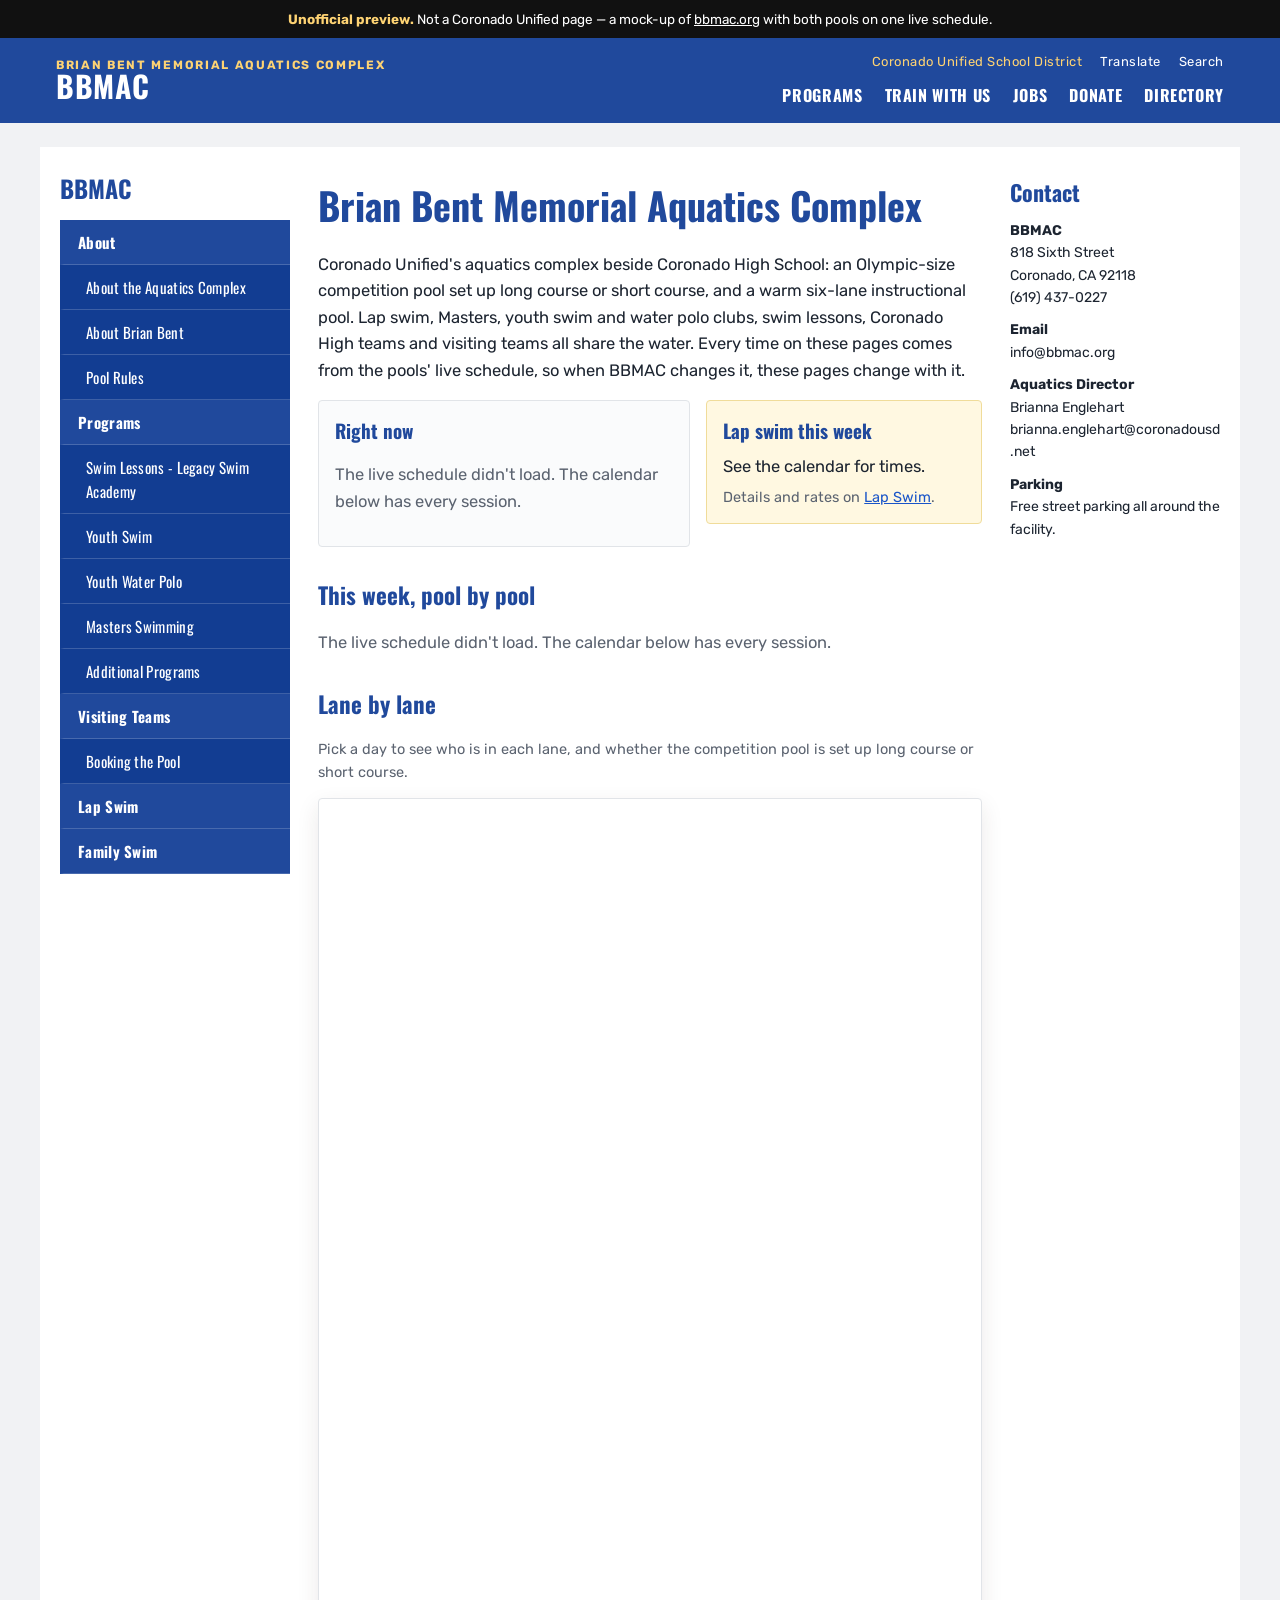
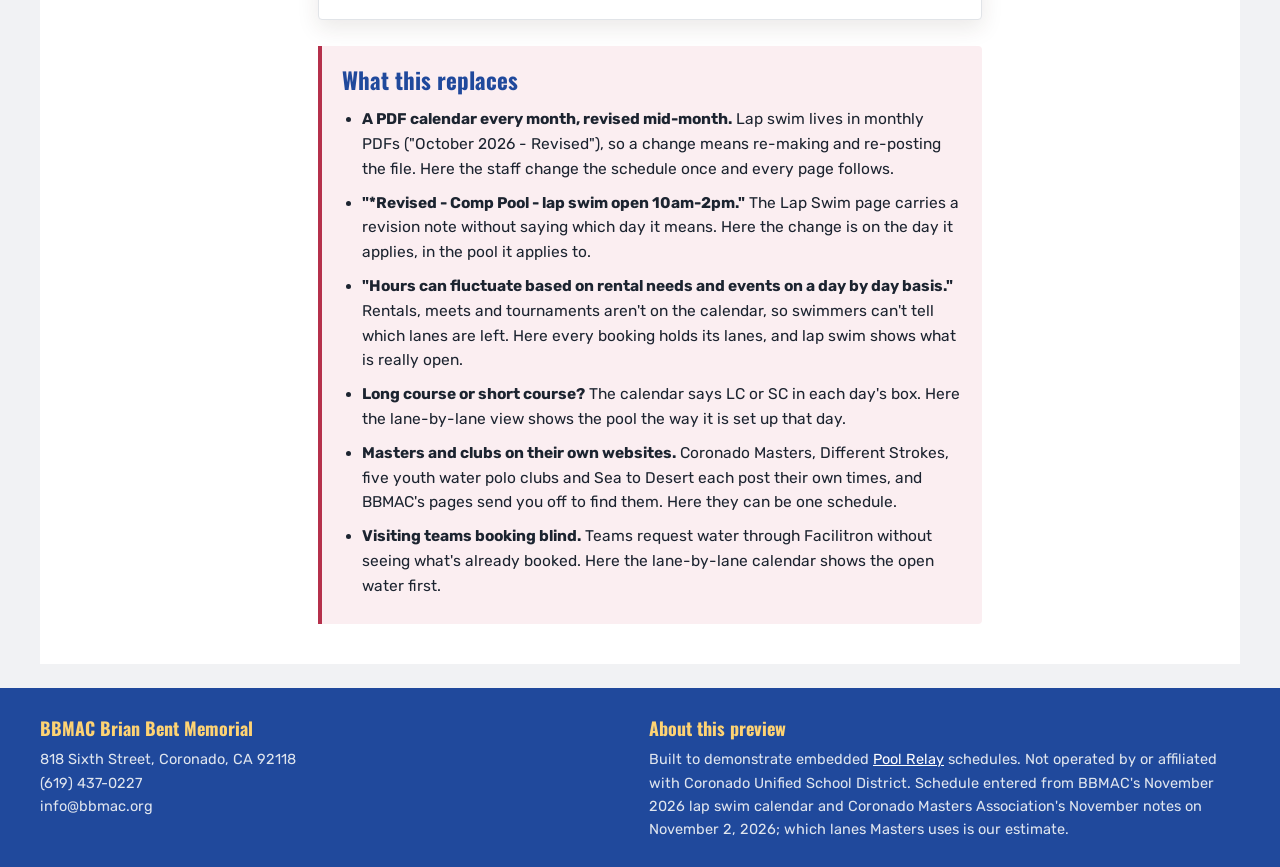
<file: index.html>
<!doctype html>
<!-- UNOFFICIAL PREVIEW. Not a Coronado Unified School District website. A mock-up of https://bbmac.org/
     with both BBMAC pools on one live Pool Relay schedule. -->
<html lang="en">
<head>
<meta charset="utf-8">
<meta name="viewport" content="width=device-width, initial-scale=1">
<meta name="robots" content="noindex, nofollow">
<title>Brian Bent Memorial Aquatics Complex | BBMAC preview</title>
<link rel="preconnect" href="https://fonts.googleapis.com"><link rel="preconnect" href="https://fonts.gstatic.com" crossorigin>
<link href="https://fonts.googleapis.com/css2?family=Rubik:wght@400;500;700&family=Oswald:wght@400;600&display=swap" rel="stylesheet">
<link rel="stylesheet" href="style.css?v=a05730d5">
</head>
<body>
<div class="preview-note"><b>Unofficial preview.</b> Not a Coronado Unified page &mdash; a mock-up of <a href="https://bbmac.org/" target="_blank" rel="noopener noreferrer">bbmac.org</a> with both pools on one live schedule.</div>
<header class="site"><div class="hdr">
  <a class="brand" href="index.html"><small>Brian Bent Memorial Aquatics Complex</small><span>BBMAC</span></a>
  <div class="right"><div class="util"><span>Coronado Unified School District</span><span>Translate</span><span>Search</span></div>
    <nav aria-label="Main"><span>Programs</span><span>Train With Us</span><span>Jobs</span><span>Donate</span><span>Directory</span></nav></div>
</div></header>
<div class="page">
  <aside class="side"><h2>BBMAC</h2><nav aria-label="BBMAC"><a class="" href="#">About</a><a class="sub" href="about.html">About the Aquatics Complex</a><a class="sub" href="#">About Brian Bent</a><a class="sub" href="#">Pool Rules</a><a class="" href="#">Programs</a><a class="sub" href="#">Swim Lessons - Legacy Swim Academy</a><a class="sub" href="#">Youth Swim</a><a class="sub" href="youth-water-polo.html">Youth Water Polo</a><a class="sub" href="masters.html">Masters Swimming</a><a class="sub" href="#">Additional Programs</a><a class="" href="#">Visiting Teams</a><a class="sub" href="booking.html">Booking the Pool</a><a class="" href="lap-swim.html">Lap Swim</a><a class="" href="#">Family Swim</a></nav></aside>
  <main class="main"><h1>Brian Bent Memorial Aquatics Complex</h1>
    <p class="lede">Coronado Unified's aquatics complex beside Coronado High School: an Olympic-size competition pool set up long course or
      short course, and a warm six-lane instructional pool. Lap swim, Masters, youth swim and water polo clubs, swim lessons, Coronado High
      teams and visiting teams all share the water. Every time on these pages comes from the pools' live schedule, so when BBMAC changes it,
      these pages change with it.</p>
    <div class="top2">
      <section class="now" aria-live="polite"><h2>Right now</h2>
        <div id="today" data-view="vvrn1HWdluEYCLgwunF2nq" data-pool="bbmac"><p class="muted">Loading today’s schedule…</p></div></section>
      <aside class="hours"><h2>Lap swim this week</h2>
        <div data-live="hours" data-view="vvrn1HWdluEYCLgwunF2nq" data-pool="bbmac" data-format="dl" data-title="Lap Swim (Short Course)|Lap Swim (Long Course)|Lap Swim (Instructional Pool)" data-whole="0"><p class="muted">…</p></div>
        <div class="adjusted" data-live="closures" data-view="vvrn1HWdluEYCLgwunF2nq" data-pool="bbmac" hidden></div>
        <p class="small muted" style="margin:6px 0 0">Details and rates on <a href="lap-swim.html">Lap Swim</a>.</p>
      </aside>
    </div>
    <h2>This week, pool by pool</h2>
    <div id="week" data-view="vvrn1HWdluEYCLgwunF2nq" data-pool="bbmac" data-pools="Competition Pool|Instructional Pool"><p class="muted">Loading the week…</p></div>
    <h2>Lane by lane</h2>
    <p class="small muted">Pick a day to see who is in each lane, and whether the competition pool is set up long course or short course.</p>
    <div class="frame"><iframe src="https://www.poolrelay.com/embed/vvrn1HWdluEYCLgwunF2nq" height="820" title="BBMAC, lane by lane" loading="lazy"></iframe></div>

    <div class="replaces">
      <h2>What this replaces</h2>
      <ul>
        <li><b>A PDF calendar every month, revised mid-month.</b> Lap swim lives in monthly PDFs ("October 2026 - Revised"), so a change means
          re-making and re-posting the file. Here the staff change the schedule once and every page follows.</li>
        <li><b>"*Revised - Comp Pool - lap swim open 10am-2pm."</b> The Lap Swim page carries a revision note without saying which day it means.
          Here the change is on the day it applies, in the pool it applies to.</li>
        <li><b>"Hours can fluctuate based on rental needs and events on a day by day basis."</b> Rentals, meets and tournaments aren't on the
          calendar, so swimmers can't tell which lanes are left. Here every booking holds its lanes, and lap swim shows what is really open.</li>
        <li><b>Long course or short course?</b> The calendar says LC or SC in each day's box. Here the lane-by-lane view shows the pool the way
          it is set up that day.</li>
        <li><b>Masters and clubs on their own websites.</b> Coronado Masters, Different Strokes, five youth water polo clubs and Sea to Desert
          each post their own times, and BBMAC's pages send you off to find them. Here they can be one schedule.</li>
        <li><b>Visiting teams booking blind.</b> Teams request water through Facilitron without seeing what's already booked. Here the
          lane-by-lane calendar shows the open water first.</li>
      </ul>
    </div>
</main>
  <aside class="contact"><h2>Contact</h2><p><b>BBMAC</b>818 Sixth Street<br>Coronado, CA 92118<br>(619) 437-0227</p>
<p><b>Email</b>info@bbmac.org</p>
<p><b>Aquatics Director</b>Brianna Englehart<br>brianna.englehart@coronadousd.net</p>
<p><b>Parking</b>Free street parking all around the facility.</p></aside>
</div>
<footer class="site"><div class="in">
  <div><h4>BBMAC Brian Bent Memorial</h4><p>818 Sixth Street, Coronado, CA 92118<br>(619) 437-0227<br>info@bbmac.org</p></div>
  <div><h4>About this preview</h4><p>Built to demonstrate embedded <a href="https://www.poolrelay.com" target="_blank" rel="noopener">Pool Relay</a> schedules. Not operated by or affiliated with Coronado Unified School District. Schedule entered from BBMAC's November 2026 lap swim calendar and Coronado Masters Association's November notes on November 2, 2026; which lanes Masters uses is our estimate.</p></div>
</div></footer>
<script>window.POOLS = [{"slug": "bbmac", "name": "Brian Bent Memorial Aquatics Complex", "short": "BBMAC", "facility": "Brian Bent Memorial Aquatics Complex", "area": "Coronado", "kind": "yearRound", "address": "818 Sixth Street, Coronado, CA 92118", "phone": "(619) 437-0227", "href": "index.html"}];</script>
<script src="finder.js?v=a05730d5"></script>
</body>
</html>
</file>
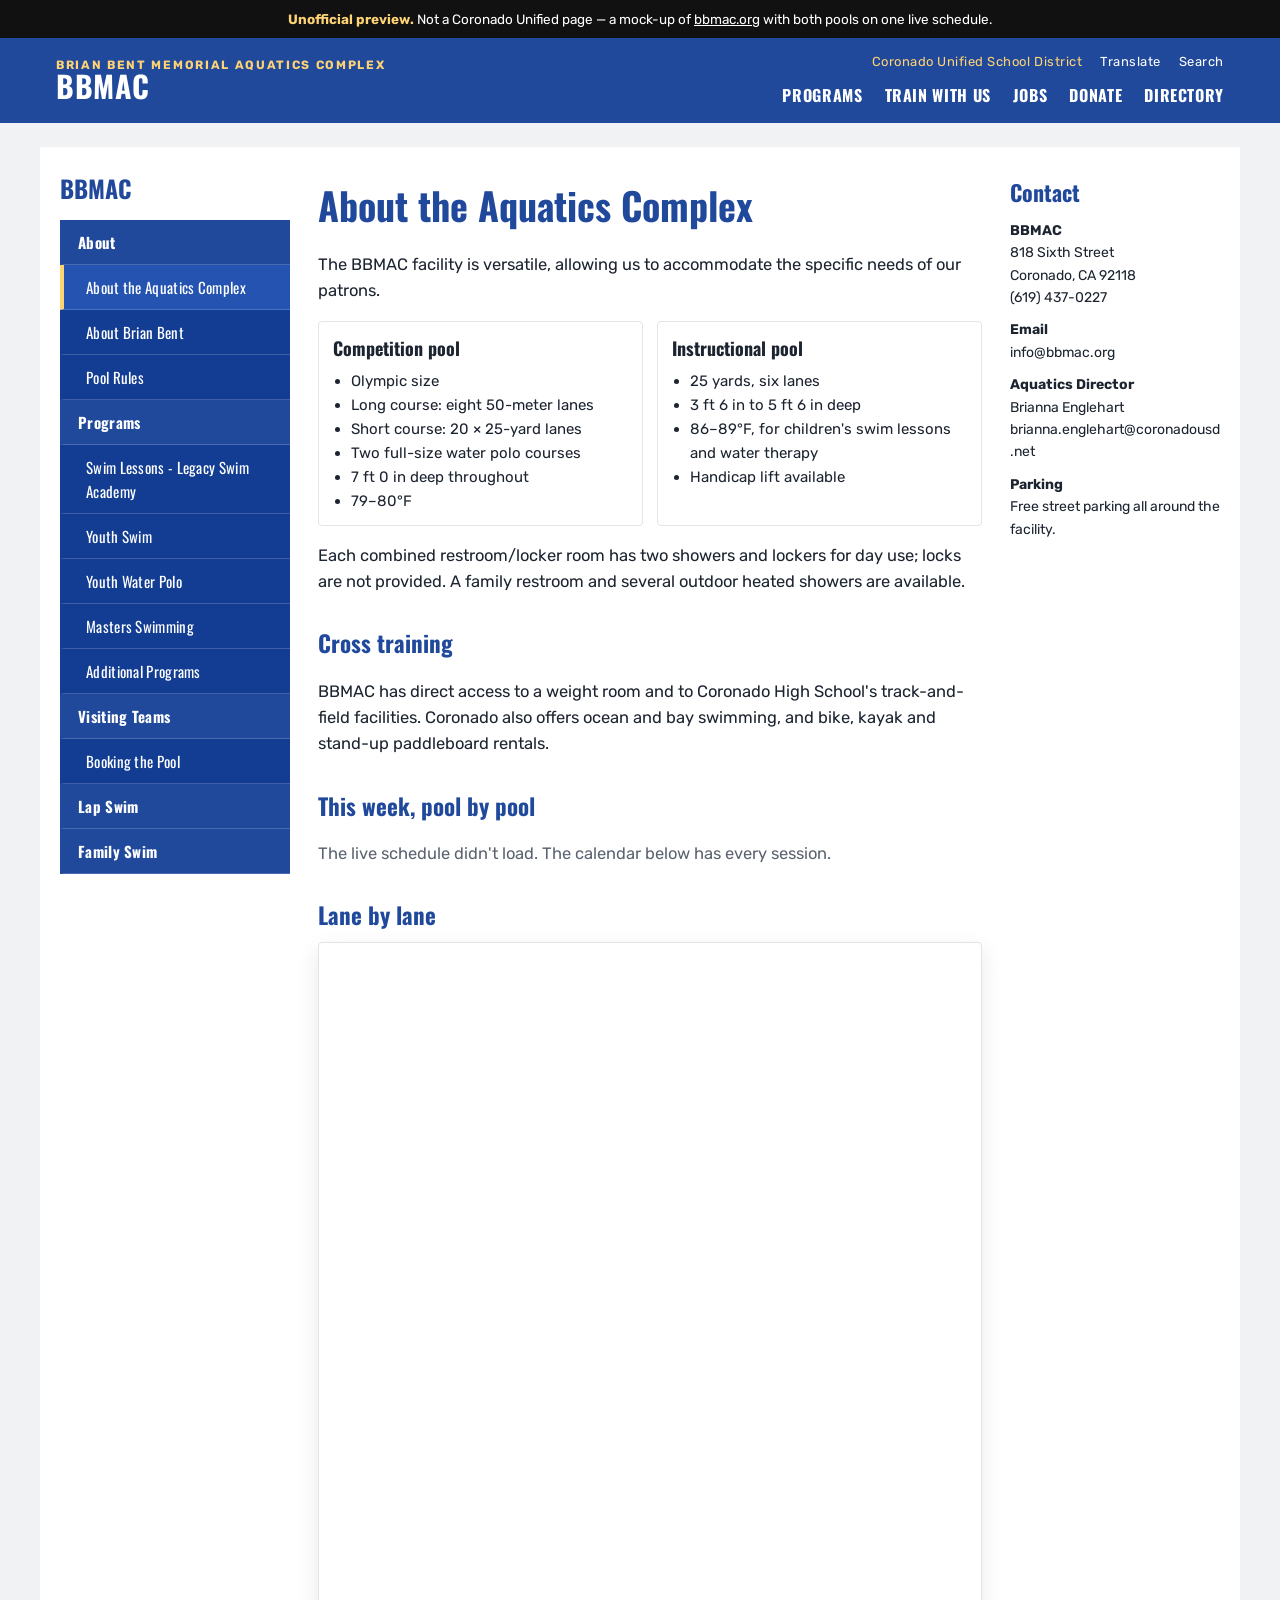
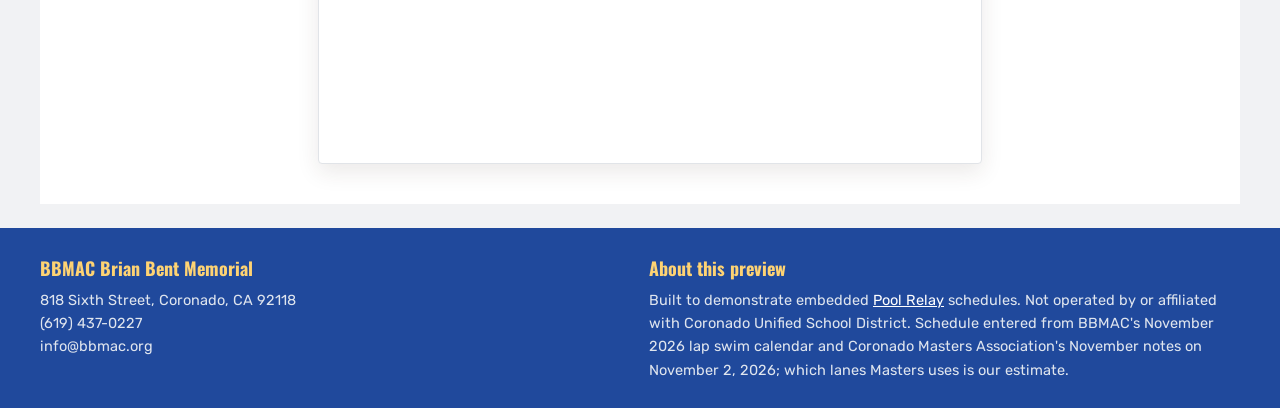
<file: about.html>
<!doctype html>
<!-- UNOFFICIAL PREVIEW. Not a Coronado Unified School District website. A mock-up of https://bbmac.org/
     with both BBMAC pools on one live Pool Relay schedule. -->
<html lang="en">
<head>
<meta charset="utf-8">
<meta name="viewport" content="width=device-width, initial-scale=1">
<meta name="robots" content="noindex, nofollow">
<title>About the Aquatics Complex | BBMAC preview</title>
<link rel="preconnect" href="https://fonts.googleapis.com"><link rel="preconnect" href="https://fonts.gstatic.com" crossorigin>
<link href="https://fonts.googleapis.com/css2?family=Rubik:wght@400;500;700&family=Oswald:wght@400;600&display=swap" rel="stylesheet">
<link rel="stylesheet" href="style.css?v=a05730d5">
</head>
<body>
<div class="preview-note"><b>Unofficial preview.</b> Not a Coronado Unified page &mdash; a mock-up of <a href="https://bbmac.org/" target="_blank" rel="noopener noreferrer">bbmac.org</a> with both pools on one live schedule.</div>
<header class="site"><div class="hdr">
  <a class="brand" href="index.html"><small>Brian Bent Memorial Aquatics Complex</small><span>BBMAC</span></a>
  <div class="right"><div class="util"><span>Coronado Unified School District</span><span>Translate</span><span>Search</span></div>
    <nav aria-label="Main"><span>Programs</span><span>Train With Us</span><span>Jobs</span><span>Donate</span><span>Directory</span></nav></div>
</div></header>
<div class="page">
  <aside class="side"><h2>BBMAC</h2><nav aria-label="BBMAC"><a class="" href="#">About</a><a class="sub here" href="about.html">About the Aquatics Complex</a><a class="sub" href="#">About Brian Bent</a><a class="sub" href="#">Pool Rules</a><a class="" href="#">Programs</a><a class="sub" href="#">Swim Lessons - Legacy Swim Academy</a><a class="sub" href="#">Youth Swim</a><a class="sub" href="youth-water-polo.html">Youth Water Polo</a><a class="sub" href="masters.html">Masters Swimming</a><a class="sub" href="#">Additional Programs</a><a class="" href="#">Visiting Teams</a><a class="sub" href="booking.html">Booking the Pool</a><a class="" href="lap-swim.html">Lap Swim</a><a class="" href="#">Family Swim</a></nav></aside>
  <main class="main"><h1>About the Aquatics Complex</h1>
    <p class="lede">The BBMAC facility is versatile, allowing us to accommodate the specific needs of our patrons.</p>
    <div class="facts">
      <div><h3>Competition pool</h3><ul><li>Olympic size</li><li>Long course: eight 50-meter lanes</li><li>Short course: 20 × 25-yard lanes</li>
        <li>Two full-size water polo courses</li><li>7 ft 0 in deep throughout</li><li>79–80°F</li></ul></div>
      <div><h3>Instructional pool</h3><ul><li>25 yards, six lanes</li><li>3 ft 6 in to 5 ft 6 in deep</li><li>86–89°F, for children's swim lessons and water therapy</li>
        <li>Handicap lift available</li></ul></div>
    </div>
    <p>Each combined restroom/locker room has two showers and lockers for day use; locks are not provided. A family restroom and several
      outdoor heated showers are available.</p>
    <h2>Cross training</h2>
    <p>BBMAC has direct access to a weight room and to Coronado High School's track-and-field facilities. Coronado also offers ocean and bay
      swimming, and bike, kayak and stand-up paddleboard rentals.</p>
    <h2>This week, pool by pool</h2>
    <div id="week" data-view="vvrn1HWdluEYCLgwunF2nq" data-pool="bbmac" data-pools="Competition Pool|Instructional Pool"><p class="muted">Loading the week…</p></div>
    <h2>Lane by lane</h2>
    <div class="frame"><iframe src="https://www.poolrelay.com/embed/vvrn1HWdluEYCLgwunF2nq" height="820" title="BBMAC, lane by lane" loading="lazy"></iframe></div>
</main>
  <aside class="contact"><h2>Contact</h2><p><b>BBMAC</b>818 Sixth Street<br>Coronado, CA 92118<br>(619) 437-0227</p>
<p><b>Email</b>info@bbmac.org</p>
<p><b>Aquatics Director</b>Brianna Englehart<br>brianna.englehart@coronadousd.net</p>
<p><b>Parking</b>Free street parking all around the facility.</p></aside>
</div>
<footer class="site"><div class="in">
  <div><h4>BBMAC Brian Bent Memorial</h4><p>818 Sixth Street, Coronado, CA 92118<br>(619) 437-0227<br>info@bbmac.org</p></div>
  <div><h4>About this preview</h4><p>Built to demonstrate embedded <a href="https://www.poolrelay.com" target="_blank" rel="noopener">Pool Relay</a> schedules. Not operated by or affiliated with Coronado Unified School District. Schedule entered from BBMAC's November 2026 lap swim calendar and Coronado Masters Association's November notes on November 2, 2026; which lanes Masters uses is our estimate.</p></div>
</div></footer>
<script>window.POOLS = [{"slug": "bbmac", "name": "Brian Bent Memorial Aquatics Complex", "short": "BBMAC", "facility": "Brian Bent Memorial Aquatics Complex", "area": "Coronado", "kind": "yearRound", "address": "818 Sixth Street, Coronado, CA 92118", "phone": "(619) 437-0227", "href": "index.html"}];</script>
<script src="finder.js?v=a05730d5"></script>
</body>
</html>
</file>
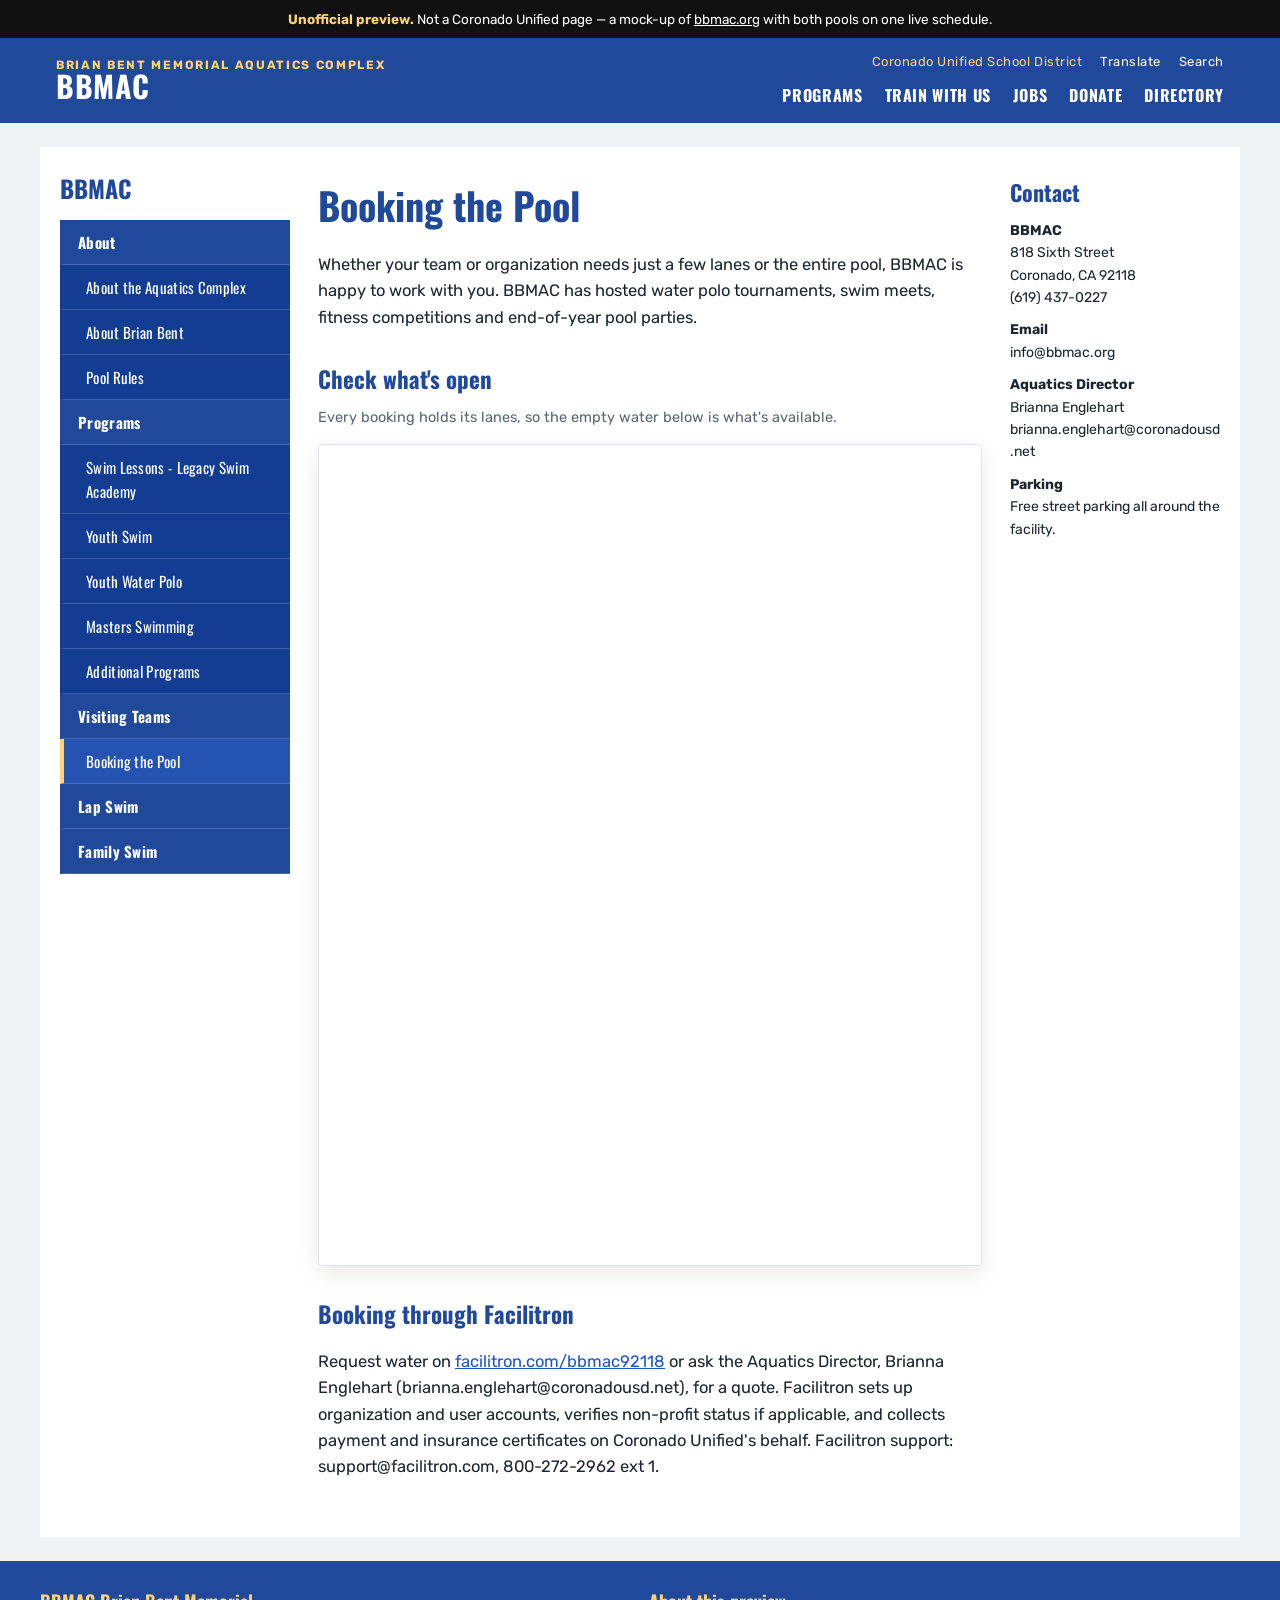
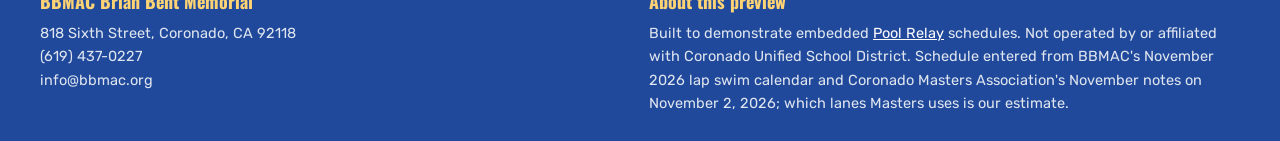
<file: booking.html>
<!doctype html>
<!-- UNOFFICIAL PREVIEW. Not a Coronado Unified School District website. A mock-up of https://bbmac.org/
     with both BBMAC pools on one live Pool Relay schedule. -->
<html lang="en">
<head>
<meta charset="utf-8">
<meta name="viewport" content="width=device-width, initial-scale=1">
<meta name="robots" content="noindex, nofollow">
<title>Booking the Pool | BBMAC preview</title>
<link rel="preconnect" href="https://fonts.googleapis.com"><link rel="preconnect" href="https://fonts.gstatic.com" crossorigin>
<link href="https://fonts.googleapis.com/css2?family=Rubik:wght@400;500;700&family=Oswald:wght@400;600&display=swap" rel="stylesheet">
<link rel="stylesheet" href="style.css?v=a05730d5">
</head>
<body>
<div class="preview-note"><b>Unofficial preview.</b> Not a Coronado Unified page &mdash; a mock-up of <a href="https://bbmac.org/" target="_blank" rel="noopener noreferrer">bbmac.org</a> with both pools on one live schedule.</div>
<header class="site"><div class="hdr">
  <a class="brand" href="index.html"><small>Brian Bent Memorial Aquatics Complex</small><span>BBMAC</span></a>
  <div class="right"><div class="util"><span>Coronado Unified School District</span><span>Translate</span><span>Search</span></div>
    <nav aria-label="Main"><span>Programs</span><span>Train With Us</span><span>Jobs</span><span>Donate</span><span>Directory</span></nav></div>
</div></header>
<div class="page">
  <aside class="side"><h2>BBMAC</h2><nav aria-label="BBMAC"><a class="" href="#">About</a><a class="sub" href="about.html">About the Aquatics Complex</a><a class="sub" href="#">About Brian Bent</a><a class="sub" href="#">Pool Rules</a><a class="" href="#">Programs</a><a class="sub" href="#">Swim Lessons - Legacy Swim Academy</a><a class="sub" href="#">Youth Swim</a><a class="sub" href="youth-water-polo.html">Youth Water Polo</a><a class="sub" href="masters.html">Masters Swimming</a><a class="sub" href="#">Additional Programs</a><a class="" href="#">Visiting Teams</a><a class="sub here" href="booking.html">Booking the Pool</a><a class="" href="lap-swim.html">Lap Swim</a><a class="" href="#">Family Swim</a></nav></aside>
  <main class="main"><h1>Booking the Pool</h1>
    <p class="lede">Whether your team or organization needs just a few lanes or the entire pool, BBMAC is happy to work with you. BBMAC has
      hosted water polo tournaments, swim meets, fitness competitions and end-of-year pool parties.</p>
    <h2>Check what's open</h2>
    <p class="small muted" style="margin-top:0">Every booking holds its lanes, so the empty water below is what's available.</p>
    <div class="frame"><iframe src="https://www.poolrelay.com/embed/vvrn1HWdluEYCLgwunF2nq" height="820" title="BBMAC, lane by lane" loading="lazy"></iframe></div>
    <h2>Booking through Facilitron</h2>
    <p>Request water on <a href="https://www.facilitron.com/bbmac92118" target="_blank" rel="noopener">facilitron.com/bbmac92118</a> or ask the Aquatics Director,
      Brianna Englehart (brianna.englehart@coronadousd.net), for a quote. Facilitron sets up organization and user accounts, verifies
      non-profit status if applicable, and collects payment and insurance certificates on Coronado Unified's behalf. Facilitron support:
      support@facilitron.com, 800-272-2962 ext 1.</p>
</main>
  <aside class="contact"><h2>Contact</h2><p><b>BBMAC</b>818 Sixth Street<br>Coronado, CA 92118<br>(619) 437-0227</p>
<p><b>Email</b>info@bbmac.org</p>
<p><b>Aquatics Director</b>Brianna Englehart<br>brianna.englehart@coronadousd.net</p>
<p><b>Parking</b>Free street parking all around the facility.</p></aside>
</div>
<footer class="site"><div class="in">
  <div><h4>BBMAC Brian Bent Memorial</h4><p>818 Sixth Street, Coronado, CA 92118<br>(619) 437-0227<br>info@bbmac.org</p></div>
  <div><h4>About this preview</h4><p>Built to demonstrate embedded <a href="https://www.poolrelay.com" target="_blank" rel="noopener">Pool Relay</a> schedules. Not operated by or affiliated with Coronado Unified School District. Schedule entered from BBMAC's November 2026 lap swim calendar and Coronado Masters Association's November notes on November 2, 2026; which lanes Masters uses is our estimate.</p></div>
</div></footer>
<script>window.POOLS = [{"slug": "bbmac", "name": "Brian Bent Memorial Aquatics Complex", "short": "BBMAC", "facility": "Brian Bent Memorial Aquatics Complex", "area": "Coronado", "kind": "yearRound", "address": "818 Sixth Street, Coronado, CA 92118", "phone": "(619) 437-0227", "href": "index.html"}];</script>
<script src="finder.js?v=a05730d5"></script>
</body>
</html>
</file>
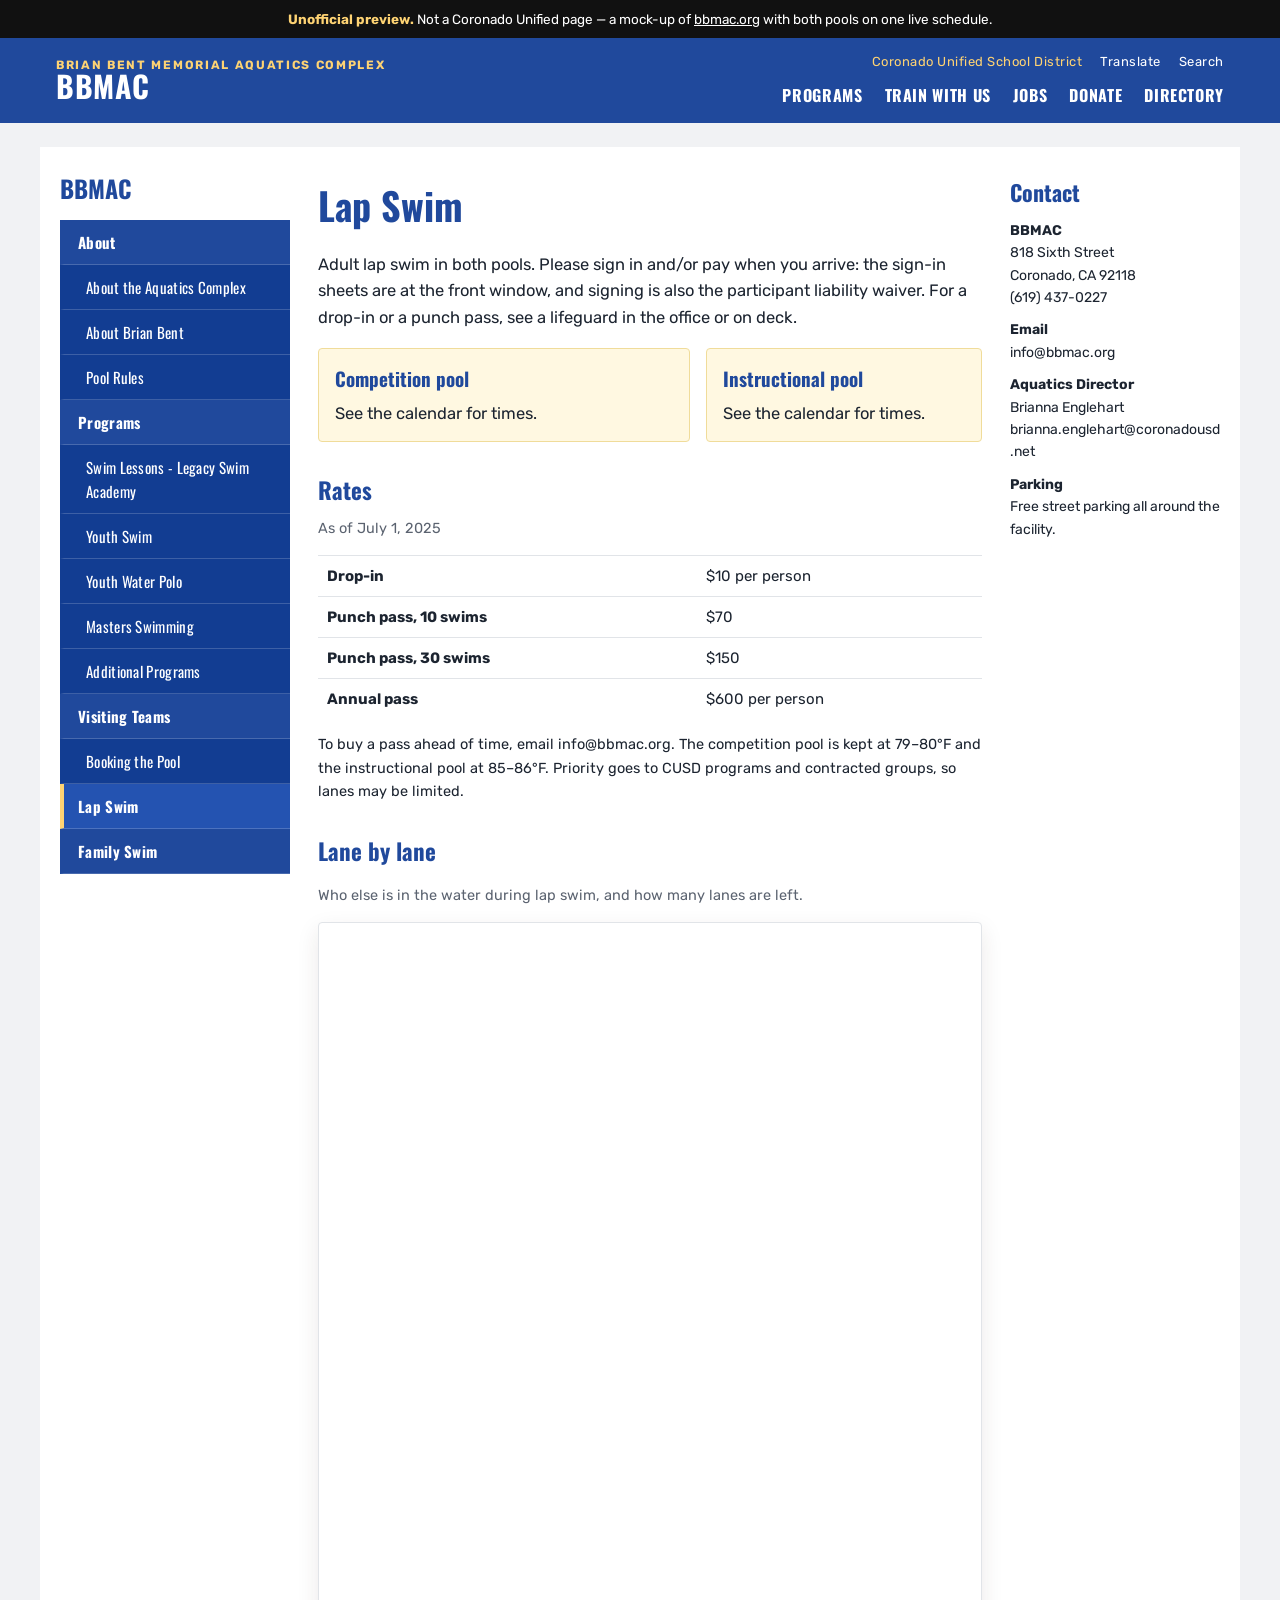
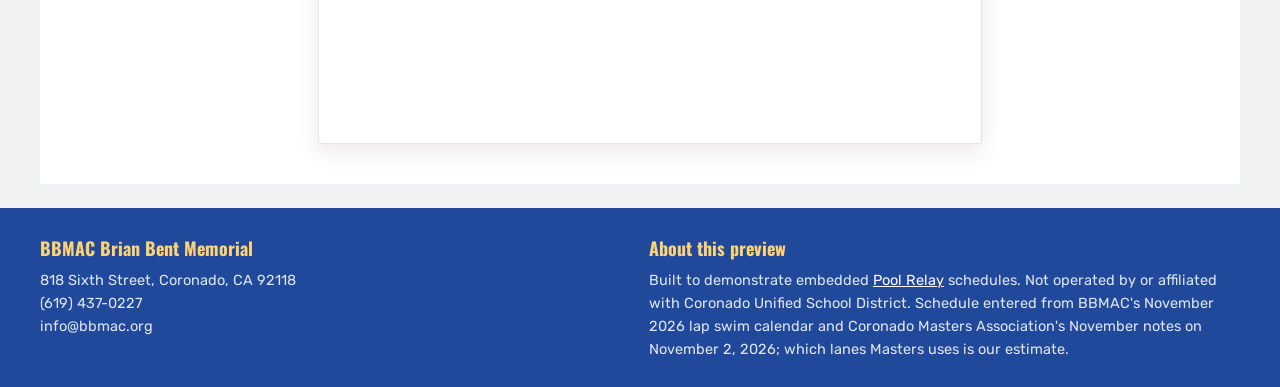
<file: lap-swim.html>
<!doctype html>
<!-- UNOFFICIAL PREVIEW. Not a Coronado Unified School District website. A mock-up of https://bbmac.org/
     with both BBMAC pools on one live Pool Relay schedule. -->
<html lang="en">
<head>
<meta charset="utf-8">
<meta name="viewport" content="width=device-width, initial-scale=1">
<meta name="robots" content="noindex, nofollow">
<title>Lap Swim | BBMAC preview</title>
<link rel="preconnect" href="https://fonts.googleapis.com"><link rel="preconnect" href="https://fonts.gstatic.com" crossorigin>
<link href="https://fonts.googleapis.com/css2?family=Rubik:wght@400;500;700&family=Oswald:wght@400;600&display=swap" rel="stylesheet">
<link rel="stylesheet" href="style.css?v=a05730d5">
</head>
<body>
<div class="preview-note"><b>Unofficial preview.</b> Not a Coronado Unified page &mdash; a mock-up of <a href="https://bbmac.org/" target="_blank" rel="noopener noreferrer">bbmac.org</a> with both pools on one live schedule.</div>
<header class="site"><div class="hdr">
  <a class="brand" href="index.html"><small>Brian Bent Memorial Aquatics Complex</small><span>BBMAC</span></a>
  <div class="right"><div class="util"><span>Coronado Unified School District</span><span>Translate</span><span>Search</span></div>
    <nav aria-label="Main"><span>Programs</span><span>Train With Us</span><span>Jobs</span><span>Donate</span><span>Directory</span></nav></div>
</div></header>
<div class="page">
  <aside class="side"><h2>BBMAC</h2><nav aria-label="BBMAC"><a class="" href="#">About</a><a class="sub" href="about.html">About the Aquatics Complex</a><a class="sub" href="#">About Brian Bent</a><a class="sub" href="#">Pool Rules</a><a class="" href="#">Programs</a><a class="sub" href="#">Swim Lessons - Legacy Swim Academy</a><a class="sub" href="#">Youth Swim</a><a class="sub" href="youth-water-polo.html">Youth Water Polo</a><a class="sub" href="masters.html">Masters Swimming</a><a class="sub" href="#">Additional Programs</a><a class="" href="#">Visiting Teams</a><a class="sub" href="booking.html">Booking the Pool</a><a class=" here" href="lap-swim.html">Lap Swim</a><a class="" href="#">Family Swim</a></nav></aside>
  <main class="main"><h1>Lap Swim</h1>
    <p class="lede">Adult lap swim in both pools. Please sign in and/or pay when you arrive: the sign-in sheets are at the front window, and
      signing is also the participant liability waiver. For a drop-in or a punch pass, see a lifeguard in the office or on deck.</p>
    <div class="top2">
      <aside class="hours"><h2>Competition pool</h2>
        <div data-live="hours" data-view="vvrn1HWdluEYCLgwunF2nq" data-pool="bbmac" data-format="dl" data-title="Lap Swim (Short Course)|Lap Swim (Long Course)" data-whole="0"><p class="muted">…</p></div>
        <div class="adjusted" data-live="exceptions" data-view="vvrn1HWdluEYCLgwunF2nq" data-pool="bbmac" data-title="Lap Swim (Short Course)|Lap Swim (Long Course)" hidden></div>
      </aside>
      <aside class="hours"><h2>Instructional pool</h2>
        <div data-live="hours" data-view="vvrn1HWdluEYCLgwunF2nq" data-pool="bbmac" data-format="dl" data-title="Lap Swim (Instructional Pool)" data-whole="0"><p class="muted">…</p></div>
        <div class="adjusted" data-live="exceptions" data-view="vvrn1HWdluEYCLgwunF2nq" data-pool="bbmac" data-title="Lap Swim (Instructional Pool)" hidden></div>
      </aside>
    </div>
    <div class="adjusted" data-live="closures" data-view="vvrn1HWdluEYCLgwunF2nq" data-pool="bbmac" hidden></div>
    <h2>Rates</h2>
    <p class="small muted" style="margin-top:0">As of July 1, 2025</p>
    <div class="tblwrap"><table class="prog">
      <tr><th>Drop-in</th><td>$10 per person</td></tr>
      <tr><th>Punch pass, 10 swims</th><td>$70</td></tr>
      <tr><th>Punch pass, 30 swims</th><td>$150</td></tr>
      <tr><th>Annual pass</th><td>$600 per person</td></tr>
    </table></div>
    <p class="small">To buy a pass ahead of time, email info@bbmac.org. The competition pool is kept at 79–80°F and the instructional pool at
      85–86°F. Priority goes to CUSD programs and contracted groups, so lanes may be limited.</p>
    <h2>Lane by lane</h2>
    <p class="small muted">Who else is in the water during lap swim, and how many lanes are left.</p>
    <div class="frame"><iframe src="https://www.poolrelay.com/embed/vvrn1HWdluEYCLgwunF2nq" height="820" title="BBMAC, lane by lane" loading="lazy"></iframe></div>
</main>
  <aside class="contact"><h2>Contact</h2><p><b>BBMAC</b>818 Sixth Street<br>Coronado, CA 92118<br>(619) 437-0227</p>
<p><b>Email</b>info@bbmac.org</p>
<p><b>Aquatics Director</b>Brianna Englehart<br>brianna.englehart@coronadousd.net</p>
<p><b>Parking</b>Free street parking all around the facility.</p></aside>
</div>
<footer class="site"><div class="in">
  <div><h4>BBMAC Brian Bent Memorial</h4><p>818 Sixth Street, Coronado, CA 92118<br>(619) 437-0227<br>info@bbmac.org</p></div>
  <div><h4>About this preview</h4><p>Built to demonstrate embedded <a href="https://www.poolrelay.com" target="_blank" rel="noopener">Pool Relay</a> schedules. Not operated by or affiliated with Coronado Unified School District. Schedule entered from BBMAC's November 2026 lap swim calendar and Coronado Masters Association's November notes on November 2, 2026; which lanes Masters uses is our estimate.</p></div>
</div></footer>
<script>window.POOLS = [{"slug": "bbmac", "name": "Brian Bent Memorial Aquatics Complex", "short": "BBMAC", "facility": "Brian Bent Memorial Aquatics Complex", "area": "Coronado", "kind": "yearRound", "address": "818 Sixth Street, Coronado, CA 92118", "phone": "(619) 437-0227", "href": "index.html"}];</script>
<script src="finder.js?v=a05730d5"></script>
</body>
</html>
</file>
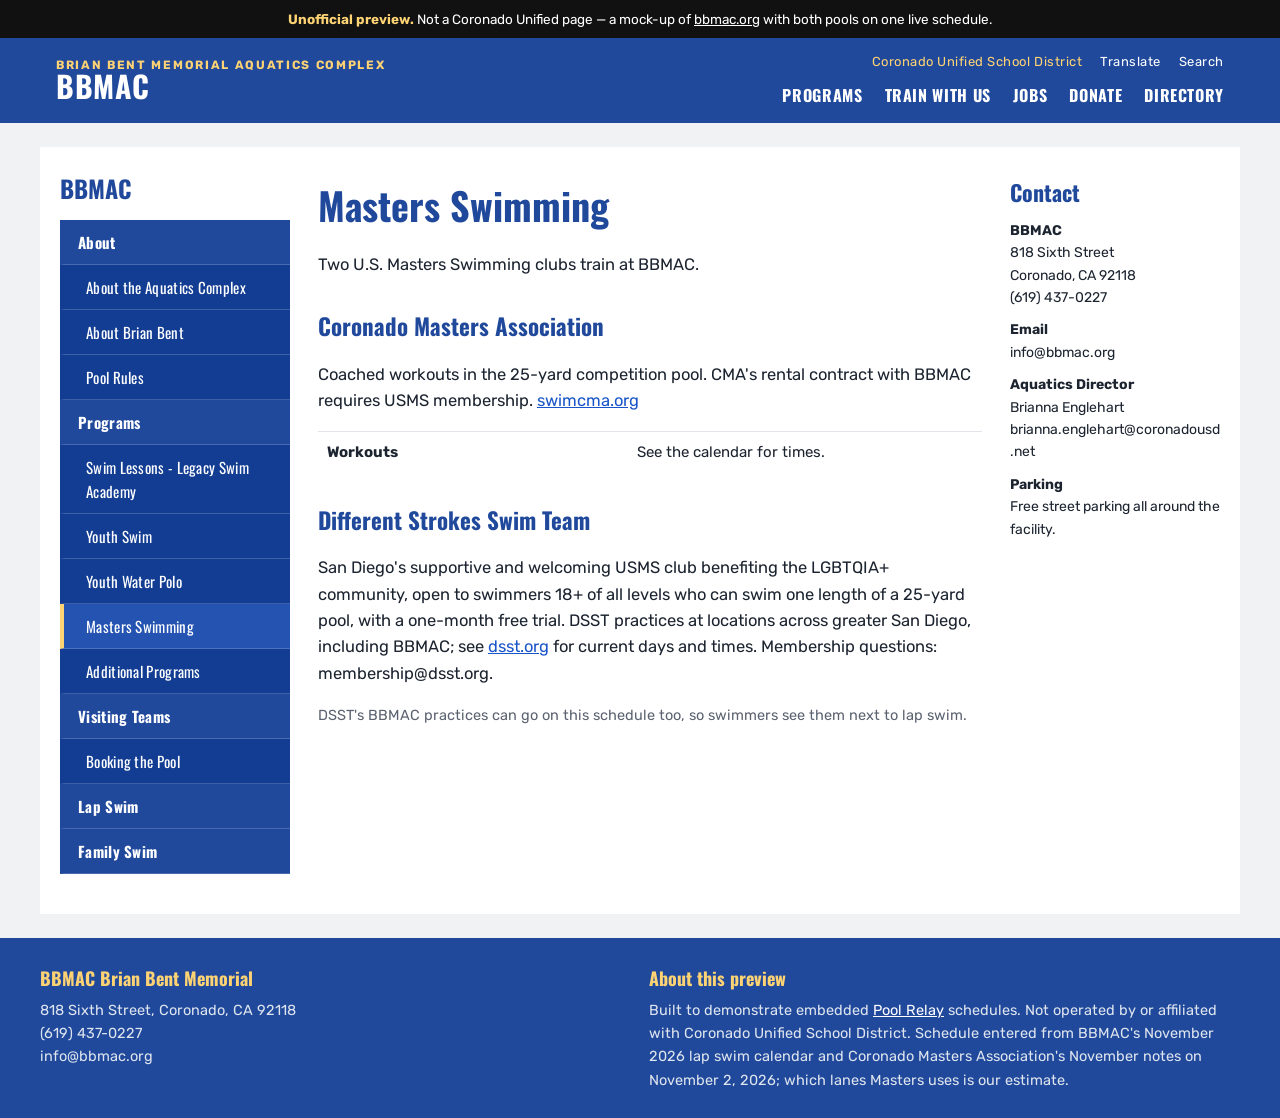
<file: masters.html>
<!doctype html>
<!-- UNOFFICIAL PREVIEW. Not a Coronado Unified School District website. A mock-up of https://bbmac.org/
     with both BBMAC pools on one live Pool Relay schedule. -->
<html lang="en">
<head>
<meta charset="utf-8">
<meta name="viewport" content="width=device-width, initial-scale=1">
<meta name="robots" content="noindex, nofollow">
<title>Masters Swimming | BBMAC preview</title>
<link rel="preconnect" href="https://fonts.googleapis.com"><link rel="preconnect" href="https://fonts.gstatic.com" crossorigin>
<link href="https://fonts.googleapis.com/css2?family=Rubik:wght@400;500;700&family=Oswald:wght@400;600&display=swap" rel="stylesheet">
<link rel="stylesheet" href="style.css?v=a05730d5">
</head>
<body>
<div class="preview-note"><b>Unofficial preview.</b> Not a Coronado Unified page &mdash; a mock-up of <a href="https://bbmac.org/" target="_blank" rel="noopener noreferrer">bbmac.org</a> with both pools on one live schedule.</div>
<header class="site"><div class="hdr">
  <a class="brand" href="index.html"><small>Brian Bent Memorial Aquatics Complex</small><span>BBMAC</span></a>
  <div class="right"><div class="util"><span>Coronado Unified School District</span><span>Translate</span><span>Search</span></div>
    <nav aria-label="Main"><span>Programs</span><span>Train With Us</span><span>Jobs</span><span>Donate</span><span>Directory</span></nav></div>
</div></header>
<div class="page">
  <aside class="side"><h2>BBMAC</h2><nav aria-label="BBMAC"><a class="" href="#">About</a><a class="sub" href="about.html">About the Aquatics Complex</a><a class="sub" href="#">About Brian Bent</a><a class="sub" href="#">Pool Rules</a><a class="" href="#">Programs</a><a class="sub" href="#">Swim Lessons - Legacy Swim Academy</a><a class="sub" href="#">Youth Swim</a><a class="sub" href="youth-water-polo.html">Youth Water Polo</a><a class="sub here" href="masters.html">Masters Swimming</a><a class="sub" href="#">Additional Programs</a><a class="" href="#">Visiting Teams</a><a class="sub" href="booking.html">Booking the Pool</a><a class="" href="lap-swim.html">Lap Swim</a><a class="" href="#">Family Swim</a></nav></aside>
  <main class="main"><h1>Masters Swimming</h1>
    <p class="lede">Two U.S. Masters Swimming clubs train at BBMAC.</p>
    <h2>Coronado Masters Association</h2>
    <p>Coached workouts in the 25-yard competition pool. CMA's rental contract with BBMAC requires USMS membership.
      <a href="https://www.swimcma.org/" target="_blank" rel="noopener">swimcma.org</a></p>
    <div class="tblwrap"><table class="prog">
      <tr><th>Workouts</th><td class="when" data-live="when" data-view="vvrn1HWdluEYCLgwunF2nq" data-pool="bbmac" data-title="Coronado Masters" data-gap="-1">…</td></tr>
    </table></div>
    <div class="adjusted" data-live="exceptions" data-view="vvrn1HWdluEYCLgwunF2nq" data-pool="bbmac" data-title="Coronado Masters" hidden></div>
    <h2>Different Strokes Swim Team</h2>
    <p>San Diego's supportive and welcoming USMS club benefiting the LGBTQIA+ community, open to swimmers 18+ of all levels who can swim one
      length of a 25-yard pool, with a one-month free trial. DSST practices at locations across greater San Diego, including BBMAC; see
      <a href="https://dsst.org/calendar" target="_blank" rel="noopener">dsst.org</a> for current days and times. Membership questions:
      membership@dsst.org.</p>
    <p class="small muted">DSST's BBMAC practices can go on this schedule too, so swimmers see them next to lap swim.</p>
</main>
  <aside class="contact"><h2>Contact</h2><p><b>BBMAC</b>818 Sixth Street<br>Coronado, CA 92118<br>(619) 437-0227</p>
<p><b>Email</b>info@bbmac.org</p>
<p><b>Aquatics Director</b>Brianna Englehart<br>brianna.englehart@coronadousd.net</p>
<p><b>Parking</b>Free street parking all around the facility.</p></aside>
</div>
<footer class="site"><div class="in">
  <div><h4>BBMAC Brian Bent Memorial</h4><p>818 Sixth Street, Coronado, CA 92118<br>(619) 437-0227<br>info@bbmac.org</p></div>
  <div><h4>About this preview</h4><p>Built to demonstrate embedded <a href="https://www.poolrelay.com" target="_blank" rel="noopener">Pool Relay</a> schedules. Not operated by or affiliated with Coronado Unified School District. Schedule entered from BBMAC's November 2026 lap swim calendar and Coronado Masters Association's November notes on November 2, 2026; which lanes Masters uses is our estimate.</p></div>
</div></footer>
<script>window.POOLS = [{"slug": "bbmac", "name": "Brian Bent Memorial Aquatics Complex", "short": "BBMAC", "facility": "Brian Bent Memorial Aquatics Complex", "area": "Coronado", "kind": "yearRound", "address": "818 Sixth Street, Coronado, CA 92118", "phone": "(619) 437-0227", "href": "index.html"}];</script>
<script src="finder.js?v=a05730d5"></script>
</body>
</html>
</file>
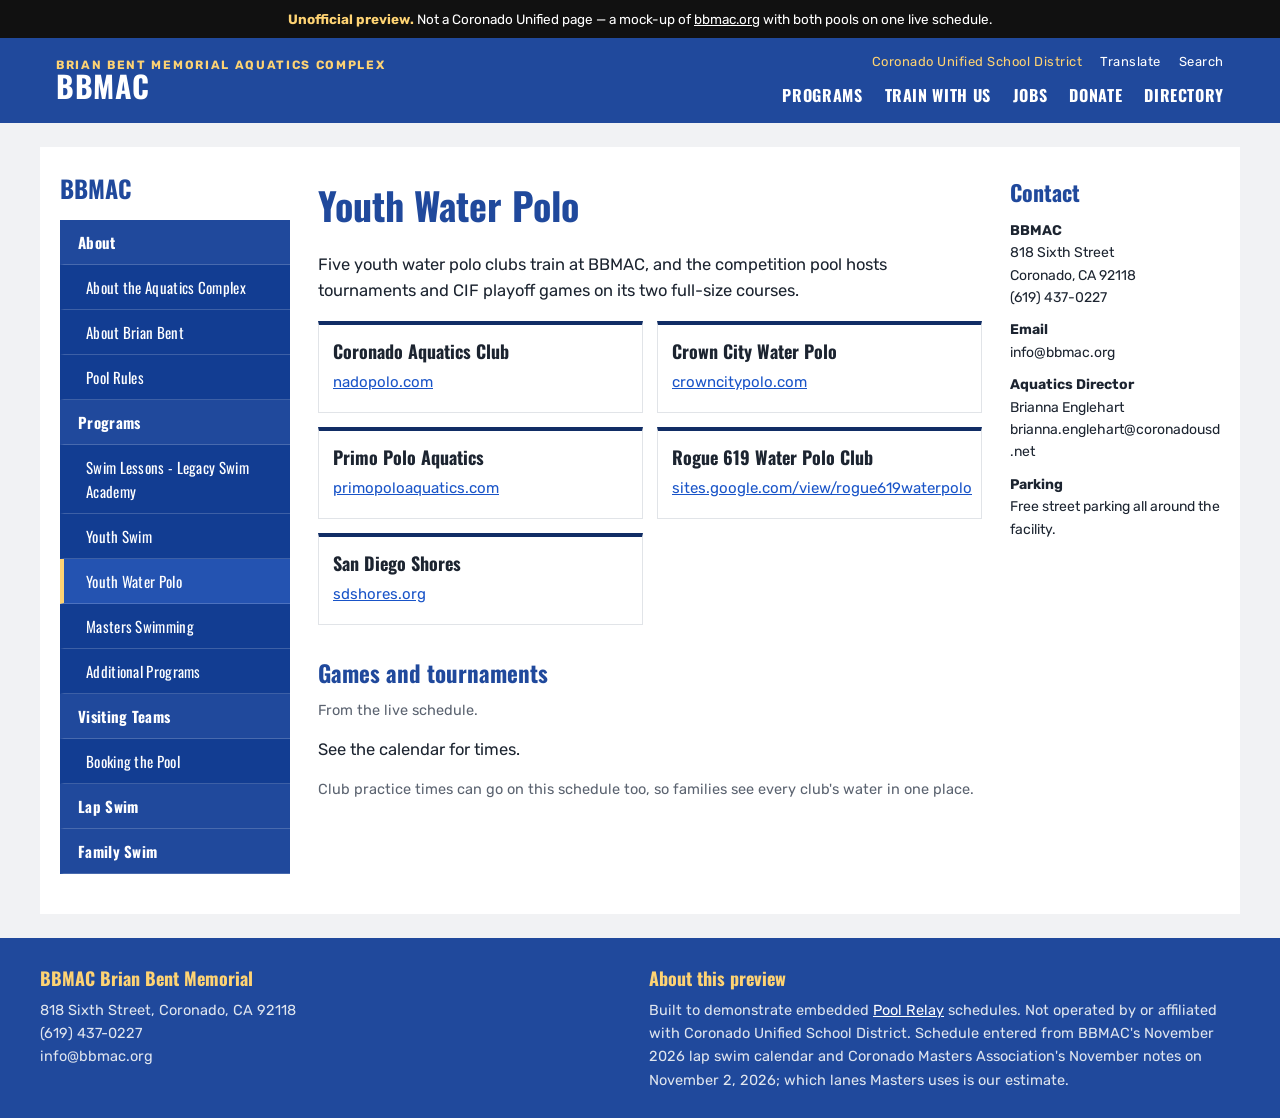
<file: youth-water-polo.html>
<!doctype html>
<!-- UNOFFICIAL PREVIEW. Not a Coronado Unified School District website. A mock-up of https://bbmac.org/
     with both BBMAC pools on one live Pool Relay schedule. -->
<html lang="en">
<head>
<meta charset="utf-8">
<meta name="viewport" content="width=device-width, initial-scale=1">
<meta name="robots" content="noindex, nofollow">
<title>Youth Water Polo | BBMAC preview</title>
<link rel="preconnect" href="https://fonts.googleapis.com"><link rel="preconnect" href="https://fonts.gstatic.com" crossorigin>
<link href="https://fonts.googleapis.com/css2?family=Rubik:wght@400;500;700&family=Oswald:wght@400;600&display=swap" rel="stylesheet">
<link rel="stylesheet" href="style.css?v=a05730d5">
</head>
<body>
<div class="preview-note"><b>Unofficial preview.</b> Not a Coronado Unified page &mdash; a mock-up of <a href="https://bbmac.org/" target="_blank" rel="noopener noreferrer">bbmac.org</a> with both pools on one live schedule.</div>
<header class="site"><div class="hdr">
  <a class="brand" href="index.html"><small>Brian Bent Memorial Aquatics Complex</small><span>BBMAC</span></a>
  <div class="right"><div class="util"><span>Coronado Unified School District</span><span>Translate</span><span>Search</span></div>
    <nav aria-label="Main"><span>Programs</span><span>Train With Us</span><span>Jobs</span><span>Donate</span><span>Directory</span></nav></div>
</div></header>
<div class="page">
  <aside class="side"><h2>BBMAC</h2><nav aria-label="BBMAC"><a class="" href="#">About</a><a class="sub" href="about.html">About the Aquatics Complex</a><a class="sub" href="#">About Brian Bent</a><a class="sub" href="#">Pool Rules</a><a class="" href="#">Programs</a><a class="sub" href="#">Swim Lessons - Legacy Swim Academy</a><a class="sub" href="#">Youth Swim</a><a class="sub here" href="youth-water-polo.html">Youth Water Polo</a><a class="sub" href="masters.html">Masters Swimming</a><a class="sub" href="#">Additional Programs</a><a class="" href="#">Visiting Teams</a><a class="sub" href="booking.html">Booking the Pool</a><a class="" href="lap-swim.html">Lap Swim</a><a class="" href="#">Family Swim</a></nav></aside>
  <main class="main"><h1>Youth Water Polo</h1>
    <p class="lede">Five youth water polo clubs train at BBMAC, and the competition pool hosts tournaments and CIF playoff games on its two
      full-size courses.</p>
    <div class="cards"><div class="card"><h3>Coronado Aquatics Club</h3><p class="small"><a href="https://nadopolo.com/" target="_blank" rel="noopener">nadopolo.com</a></p></div><div class="card"><h3>Crown City Water Polo</h3><p class="small"><a href="https://crowncitypolo.com/" target="_blank" rel="noopener">crowncitypolo.com</a></p></div><div class="card"><h3>Primo Polo Aquatics</h3><p class="small"><a href="https://www.primopoloaquatics.com/" target="_blank" rel="noopener">primopoloaquatics.com</a></p></div><div class="card"><h3>Rogue 619 Water Polo Club</h3><p class="small"><a href="https://sites.google.com/view/rogue619waterpolo/home" target="_blank" rel="noopener">sites.google.com/view/rogue619waterpolo</a></p></div><div class="card"><h3>San Diego Shores</h3><p class="small"><a href="https://sdshores.org/" target="_blank" rel="noopener">sdshores.org</a></p></div></div>
    <h2>Games and tournaments</h2>
    <p class="small muted" style="margin-top:0">From the live schedule.</p>
    <div data-live="dates" data-view="vvrn1HWdluEYCLgwunF2nq" data-pool="bbmac" data-group="CIF San Diego Section boys wapo, 2026" data-show-title="" data-empty="No games in the next four weeks">…</div>
    <div class="adjusted" data-live="closures" data-view="vvrn1HWdluEYCLgwunF2nq" data-pool="bbmac" data-label="Pool closed" hidden></div>
    <p class="small muted">Club practice times can go on this schedule too, so families see every club's water in one place.</p>
</main>
  <aside class="contact"><h2>Contact</h2><p><b>BBMAC</b>818 Sixth Street<br>Coronado, CA 92118<br>(619) 437-0227</p>
<p><b>Email</b>info@bbmac.org</p>
<p><b>Aquatics Director</b>Brianna Englehart<br>brianna.englehart@coronadousd.net</p>
<p><b>Parking</b>Free street parking all around the facility.</p></aside>
</div>
<footer class="site"><div class="in">
  <div><h4>BBMAC Brian Bent Memorial</h4><p>818 Sixth Street, Coronado, CA 92118<br>(619) 437-0227<br>info@bbmac.org</p></div>
  <div><h4>About this preview</h4><p>Built to demonstrate embedded <a href="https://www.poolrelay.com" target="_blank" rel="noopener">Pool Relay</a> schedules. Not operated by or affiliated with Coronado Unified School District. Schedule entered from BBMAC's November 2026 lap swim calendar and Coronado Masters Association's November notes on November 2, 2026; which lanes Masters uses is our estimate.</p></div>
</div></footer>
<script>window.POOLS = [{"slug": "bbmac", "name": "Brian Bent Memorial Aquatics Complex", "short": "BBMAC", "facility": "Brian Bent Memorial Aquatics Complex", "area": "Coronado", "kind": "yearRound", "address": "818 Sixth Street, Coronado, CA 92118", "phone": "(619) 437-0227", "href": "index.html"}];</script>
<script src="finder.js?v=a05730d5"></script>
</body>
</html>
</file>
<file: style.css>
/* BBMAC — a working preview of bbmac.org with both pools on one live schedule. Chrome after Coronado Unified's
   theme: a royal-blue band with a gold accent, a blue side menu, Oswald headings over Rubik. */
:root{
  --orange:#20499c; --orange-d:#123d92; --orange-dd:#112d65; --blue:#1954c8; --ink:#1c2430; --body:#333; --muted:#5b6370;
  --rule:#e1e4e8; --paper:#fff; --wash:#f1f2f4; --cream:#fff8e1; --gold:#fed373;
  --lap:#1954c8; --rec:#16a085; --fit:#7a4fb0; --learn:#c69214; --team:#b5304b; --other:#8b8378;
  --open:#1f7a45; --soon:#b56d07; --shut:#6f7780; --rust:#b5304b; --rust-d:#8a1f36; --teal:#1954c8;
}
*{box-sizing:border-box}
html{-webkit-text-size-adjust:100%}
body{margin:0;background:var(--wash);color:var(--ink);font:16.5px/1.6 Rubik,system-ui,-apple-system,"Segoe UI",sans-serif}
a{color:var(--blue)}
h1,h2,h3,.hdr nav,.side h2{font-family:Oswald,"Arial Narrow",Rubik,sans-serif}
.preview-note{background:#111;color:#fff;font-size:13.5px;line-height:1.5;padding:9px 16px;text-align:center}
.preview-note b{color:var(--gold)} .preview-note a{color:#fff}
header.site{background:var(--orange);color:#fff}
.hdr{max-width:1200px;margin:0 auto;display:flex;align-items:center;gap:24px;padding:14px 16px;flex-wrap:wrap}
.brand{display:flex;flex-direction:column;text-decoration:none;color:#fff;line-height:1}
.brand small{font-size:12px;letter-spacing:.14em;text-transform:uppercase;color:var(--gold);font-weight:700}
.brand span{font-family:Oswald,Rubik,sans-serif;font-size:30px;font-weight:700;letter-spacing:.02em;text-transform:uppercase}
.hdr .right{margin-left:auto;display:flex;flex-direction:column;align-items:flex-end;gap:10px}
.hdr .util{display:flex;gap:18px;font-size:13px;letter-spacing:.04em}
.hdr .util span:first-child{color:var(--gold)}
.hdr nav{display:flex;gap:22px;font-size:16px;font-weight:700;letter-spacing:.04em;text-transform:uppercase}
.page{max-width:1200px;margin:24px auto;background:#fff;padding:28px 20px 40px;display:grid;grid-template-columns:230px minmax(0,1fr) 210px;gap:28px}
.side h2{font-size:24px;font-weight:700;margin:0 0 18px;line-height:1.15;color:var(--orange)}
.side nav a{display:block;background:var(--orange);color:#fff;text-decoration:none;font-family:Oswald,Rubik,sans-serif;font-weight:700;font-size:15px;
  letter-spacing:.02em;padding:10px 14px;border-bottom:1px solid rgba(255,255,255,.18);border-left:4px solid transparent}
.side nav a.sub{background:var(--orange-d);padding-left:22px;font-weight:400}
.side nav a.here{border-left-color:var(--gold);background:#2453b1}
.main{min-width:0}
h1{font-size:clamp(28px,3.4vw,38px);font-weight:700;margin:0 0 14px;text-wrap:balance;color:var(--orange)}
h2{font-size:23px;font-weight:700;margin:30px 0 8px;text-wrap:balance;color:var(--orange)}
h3{font-size:18px;font-weight:700;margin:16px 0 4px}
.lede{max-width:70ch}
.muted{color:var(--muted)} .small{font-size:14.5px}
.contact h2{font-size:22px;margin:0 0 10px}
.contact{font-size:14px} .contact p{margin:0 0 10px} .contact b{display:block}
.top2{display:grid;grid-template-columns:minmax(0,1.35fr) minmax(0,1fr);gap:16px;align-items:start;margin:14px 0}
.top2 h2{margin:0 0 8px;font-size:19px}
.now{border:1px solid var(--rule);border-radius:4px;padding:14px 16px;background:#fafbfc}
.hours{border:1px solid #f0dc9a;border-radius:4px;padding:14px 16px;background:var(--cream)}
.hours dl{display:grid;grid-template-columns:1fr;gap:3px 14px;margin:0 0 8px}
.hours dt{font-weight:600} .hours dd{margin:0 0 4px;font-variant-numeric:tabular-nums}
.adjusted ul{margin:4px 0 0;padding-left:18px;font-size:14.5px}
.closed{color:var(--rust-d);font-size:15px;margin:6px 0}
table.fees{border-collapse:collapse;width:100%;max-width:620px;font-size:15px;margin:8px 0}
table.fees th,table.fees td{border:1px solid var(--rule);padding:7px 10px;text-align:left}
table.fees th{background:#fafbfc;font-weight:600}
table.fees td + td{font-variant-numeric:tabular-nums}
.cards{display:grid;grid-template-columns:repeat(auto-fit,minmax(220px,1fr));gap:14px;margin-top:8px}
.card{border:1px solid var(--rule);border-top:4px solid var(--orange-dd);padding:12px 14px;background:#fff}
.card h3{margin:0 0 4px} .card p{margin:0 0 6px;font-size:15px;color:var(--body)}
.card .st{font-weight:700;font-size:14.5px}
.prog{border-collapse:collapse;width:100%;font-size:15px}
.prog th,.prog td{text-align:left;padding:8px 9px;border-top:1px solid var(--rule);vertical-align:top}
.prog th{min-width:180px}
.prog td.when{font-variant-numeric:tabular-nums}
table.lanes{border-collapse:collapse;width:100%;font-size:15px;font-variant-numeric:tabular-nums;min-width:540px}
table.lanes th,table.lanes td{text-align:left;padding:7px 9px;border-top:1px solid var(--rule);vertical-align:top}
table.lanes thead th{font-size:12.5px;letter-spacing:.07em;text-transform:uppercase;color:var(--muted);border-top:0;font-weight:600}
table.lanes tbody th{white-space:nowrap;color:var(--orange);font-weight:700}
table.lanes .k{display:inline-block;width:8px;height:8px;border-radius:2px;margin-right:5px}
.tblwrap{overflow-x:auto}
.policy{background:#fafbfc;border-left:3px solid var(--orange-dd);padding:10px 14px;font-size:15px}
.facts{display:grid;grid-template-columns:repeat(auto-fit,minmax(240px,1fr));gap:14px}
.facts > div{border:1px solid var(--rule);border-radius:4px;padding:12px 14px}
.facts h3{margin:0 0 6px}.facts ul{margin:0;padding-left:18px;font-size:15px}
.replaces{margin-top:30px;background:#fbeef1;border-left:4px solid var(--rust);padding:16px 20px;border-radius:0 4px 4px 0}
.replaces h2{margin-top:0}
.replaces ul{margin:0;padding-left:20px}
.replaces li{margin-bottom:9px;max-width:80ch;font-size:15.5px}
footer.site{background:var(--orange);color:#dfe5ee;padding:26px 16px;font-size:14.5px}
footer.site .in{max-width:1200px;margin:0 auto;display:grid;grid-template-columns:repeat(auto-fit,minmax(220px,1fr));gap:18px}
footer.site h4{font-family:Oswald,Rubik,sans-serif;margin:0 0 6px;color:var(--gold);font-size:18px}
footer.site p{margin:0} footer.site a{color:#fff}
@media (max-width:1000px){ .page{grid-template-columns:200px minmax(0,1fr)} .contact{grid-column:2} }
@media (max-width:760px){
  .hdr nav,.hdr .util{display:none} .page{grid-template-columns:1fr;margin:0;padding:18px 16px 30px} .side nav{display:none}
  .side h2{display:none} .contact{grid-column:auto} .top2{grid-template-columns:1fr}
}

/* ── The finder ─────────────────────────────────────────────────────────────── */
.finder{ border:1px solid var(--rule); border-radius:8px; background:#f5f8fb }
.finder .bar{ display:flex; flex-wrap:wrap; gap:14px 22px; padding:14px 16px; border-bottom:1px solid var(--rule) }
.finder fieldset{ border:0; margin:0; padding:0; min-width:0 }
.finder legend{ font-size:11.5px; font-weight:700; letter-spacing:.1em; text-transform:uppercase; color:var(--muted); margin-bottom:6px; padding:0 }
.chips{ display:flex; flex-wrap:wrap; gap:6px }
.chip{ border:1px solid #c5d6d5; background:#fff; border-radius:999px; padding:5px 12px; font-size:14px; cursor:pointer; color:var(--ink) }
.chip[aria-pressed="true"]{ background:var(--teal); border-color:var(--teal); color:#fff }
.chip:focus-visible{ outline:3px solid var(--gold); outline-offset:1px }
.chip.near{ border-style:dashed }
.finder .summary{ padding:10px 16px; font-size:15px; display:flex; flex-wrap:wrap; gap:6px 16px; align-items:baseline; border-bottom:1px solid var(--rule) }
.finder .summary b{ font-size:17px }

.split{ display:grid; grid-template-columns:minmax(0,1.25fr) minmax(0,1fr); min-height:560px }
.results{ list-style:none; margin:0; padding:0; max-height:720px; overflow:auto; border-right:1px solid var(--rule) }
#map{ min-height:560px; height:100%; background:#e9e4dc }

.pool{ display:grid; grid-template-columns:76px minmax(0,1fr); gap:12px; padding:13px 16px; border-bottom:1px solid var(--rule); background:#fff }
.pool:hover, .pool.hl{ background:#eef8fb }
.pool .ph{ width:76px; height:58px; border-radius:4px; background:#ddd center/cover no-repeat }
.pool h3{ margin:0; font-size:16.5px; line-height:1.3 }
.pool h3 a{ color:var(--ink); text-decoration:none }
.pool h3 a:hover{ text-decoration:underline }
.pool .where{ font-size:13.5px; color:var(--muted) }
.pool .state{ margin:5px 0 0; font-size:14.5px; font-weight:700 }
.pool .state.open{ color:var(--open) }
.pool .state.soon{ color:var(--soon) }
.pool .state.shut{ color:var(--shut) }
.pool .state .dot{ display:inline-block; width:9px; height:9px; border-radius:50%; background:currentColor; margin-right:6px; vertical-align:1px }
.pool .state.open .dot{ animation:pulse 1.6s ease-in-out infinite }
@keyframes pulse{ 50%{ opacity:.35 } }
@media (prefers-reduced-motion:reduce){ .pool .state.open .dot{ animation:none } }
.pool .sess{ margin:6px 0 0; padding:0; list-style:none; font-size:14px; display:flex; flex-direction:column; gap:2px }
.pool .sess li{ display:flex; gap:8px; align-items:baseline }
.pool .sess .t{ font-variant-numeric:tabular-nums; min-width:118px; color:#3b362f }
.pool .sess .k{ display:inline-block; width:8px; height:8px; border-radius:2px; flex:none; transform:translateY(-1px) }
.pool .sess .n{ color:var(--muted); font-size:13px }
.pool .sess li.past{ opacity:.45 }
.pool .sess li.now .t{ font-weight:700; color:var(--open) }

.tl{ position:relative; height:12px; margin:8px 0 2px; background:#e6efee; border-radius:3px; overflow:hidden }
.tl i{ position:absolute; top:0; bottom:0; border-radius:2px; opacity:.9 }
.tl .nowline{ position:absolute; top:-2px; bottom:-2px; width:2px; background:var(--ink) }
.tlscale{ display:flex; justify-content:space-between; font-size:11px; color:var(--muted); font-variant-numeric:tabular-nums }

.legend{ display:flex; flex-wrap:wrap; gap:4px 14px; font-size:13px; color:var(--muted); padding:10px 16px }
.legend span::before{ content:""; display:inline-block; width:10px; height:10px; border-radius:2px; margin-right:5px; background:var(--c); vertical-align:-1px }
.legend span{ background:none }

.k-lap{ --c:var(--lap); background:var(--lap) } .k-rec{ --c:var(--rec); background:var(--rec) }
.k-fit{ --c:var(--fit); background:var(--fit) } .k-learn{ --c:var(--learn); background:var(--learn) }
.k-team{ --c:var(--team); background:var(--team) } .k-other{ --c:#8b8378; background:#8b8378 }

.empty{ padding:22px 16px; color:var(--muted) }
.later-h{ padding:10px 16px 6px; font-size:12px; font-weight:700; letter-spacing:.1em; text-transform:uppercase; color:var(--muted); background:#f1f6f6; border-bottom:1px solid var(--rule) }

/* ── Calendar frames ──────────────────────────────────────────────────────── */
.frame{ border:1px solid var(--rule); border-radius:4px; overflow:hidden; background:#fff; box-shadow:0 8px 22px rgba(60,40,25,.10) }
.frame iframe{ display:block; width:100%; border:0 }
.cal-foot{ font-size:14px; color:var(--muted); margin:8px 0 0 }

/* ── Static lists ─────────────────────────────────────────────────────────── */
.grid-list{ display:grid; grid-template-columns:repeat(auto-fill,minmax(230px,1fr)); gap:8px 18px; list-style:none; margin:0; padding:0; font-size:14.5px }
.grid-list li span{ display:block; color:var(--muted); font-size:13px }
details.more{ border:1px solid var(--rule); border-radius:4px; margin:12px 0; background:#fff }
details.more summary{ cursor:pointer; padding:11px 14px; font-weight:700; color:var(--rust-d) }
details.more > div{ padding:4px 16px 16px }
.fees{ display:grid; grid-template-columns:repeat(auto-fit,minmax(240px,1fr)); gap:16px }
.fees table{ border-collapse:collapse; width:100%; font-size:14.5px }
.fees td{ padding:4px 0; border-bottom:1px dotted var(--rule) }
.fees td:last-child{ text-align:right; font-variant-numeric:tabular-nums }

.replaces{ margin-top:26px; background:#fbeef1; border-left:4px solid var(--rust); padding:16px 20px; border-radius:0 4px 4px 0 }
.replaces h2{ margin-top:0 }
.replaces ul{ margin:0; padding-left:20px }
.replaces li{ margin-bottom:9px; max-width:80ch }

/* ── One pool's page ──────────────────────────────────────────────────────── */
.back{ font-size:15px; display:inline-block; margin-bottom:12px }
.today{ border:1px solid var(--rule); border-radius:8px; background:#f7fbfe; padding:12px 16px; margin:18px 0 }
.today .pool{ padding:0; border:0; background:none; grid-template-columns:minmax(0,1fr) }
.today .pool:hover{ background:none }
.finding{ margin:22px 0 0; padding:14px 18px; border-left:4px solid var(--rust); background:#fbeef1; font-size:15px }
.finding b{ color:var(--rust-d) }
.finding ul{ margin:8px 0 0; padding-left:20px }
.finding li{ margin-bottom:6px }
.btns{ display:flex; flex-wrap:wrap; gap:8px; margin:14px 0 0 }
.btns .btn{ display:inline-block; background:var(--teal); color:#fff; border-radius:5px; padding:8px 16px; font-size:15px; text-decoration:none }
.btns .btn.ghost{ background:#fff; color:var(--teal); border:1px solid var(--teal) }


.leaflet-popup-content{ font:14px/1.45 "PT Sans", system-ui, sans-serif; margin:10px 12px }
.leaflet-popup-content b{ font-size:15px }

@media (max-width:820px){
  .split{ grid-template-columns:1fr }
  .results{ max-height:none; border-right:0 }
  #map{ min-height:320px; height:320px; order:-1; border-bottom:1px solid var(--rule) }
}
@media (max-width:420px){
  .pool{ grid-template-columns:1fr }
  .pool .ph{ display:none }
  .pool .sess .t{ min-width:104px }
}

.now .pool{ grid-template-columns:minmax(0,1fr); padding:0; border:0; background:none }
.now .pool:hover{ background:none }

/* The board here has no map: one column of pools. */
.finder .split{ grid-template-columns:1fr; min-height:0 }
.finder #map{ display:none }
.finder .results{ border-right:0; max-height:none }

.contact{overflow-wrap:anywhere}
</file>
